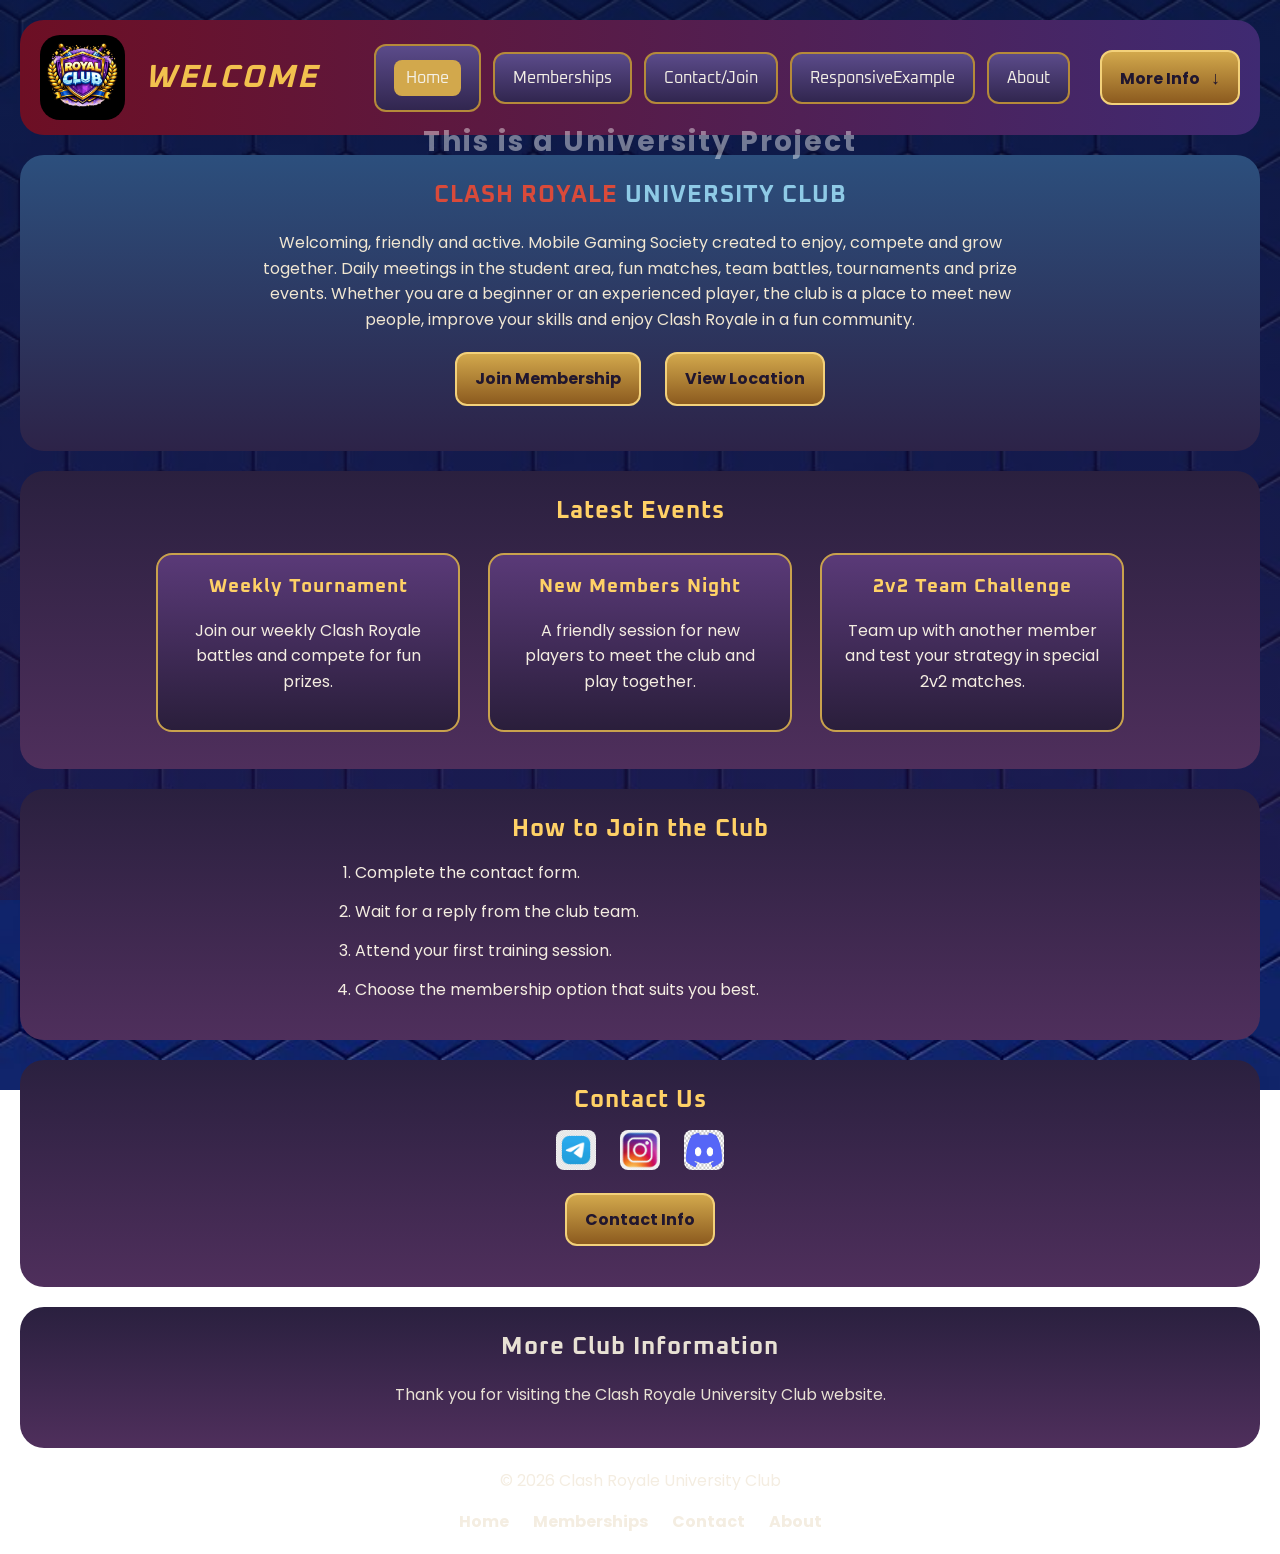
<file: index.html>
<!DOCTYPE html>
<html lang="en">
<head>
    <meta charset="UTF-8">
    <meta name="description" content="Clash Royale - Gaming club homepage.">
    <meta name="keywords" content="gaming club, events, entertainment, Clash Royale">
    <meta name="viewport" content="width=device-width, initial-scale=1.0">

    <title>Gaming Club and Society</title>

    <link rel="icon" type="image/png" href="Images/royal_club_logo.jpg"> 
    <link rel="stylesheet" href="Styles/style.css">
    <link rel="preconnect" href="https://fonts.googleapis.com">
    <link rel="preconnect" href="https://fonts.gstatic.com" crossorigin>
    <link href="https://fonts.googleapis.com/css2?family=Oxanium:wght@500;700&family=Poppins:wght@400;500;600&display=swap" rel="stylesheet">
</head>
<body>

<header class="topbar">
    <img class="logo" src="Images/royal_club_logo.jpg" alt="Club logo">

    <h1>Welcome</h1>

    <nav>
        <ul>
            <li><a href="index.html" class="active">Home</a></li>
            <li><a href="Memberships.html">Memberships</a></li>
            <li><a href="ContactInfo.html">Contact/Join</a></li>
            <li><a href="ResponsiveExample.html">ResponsiveExample</a></li>
            <li><a href="AboutUs.html">About</a></li>
        </ul>
    </nav>

    <a href="#bottom-info" class="top-scroll-box">
        More Info <span class="arrow">↓</span>
    </a>
</header>


<main class="welcome-main">

    <h2>
        <span class="title-red">CLASH ROYALE</span>
        <span class="title-blue">UNIVERSITY CLUB</span>
    </h2>

    <p class="project-watermark">This is a University Project</p>

    <p>
        Welcoming, friendly and active. Mobile Gaming Society created to enjoy, compete
        and grow together. Daily meetings in the student area, fun matches, team battles,
        tournaments and prize events. Whether you are a beginner or an experienced player,
        the club is a place to meet new people, improve your skills and enjoy Clash Royale
        in a fun community.
    </p>

    <p class="main-buttons">
        <a href="Memberships.html">Join Membership</a>
        <a href="ContactInfo.html">View Location</a>
    </p>
</main>
<section class="events-section">
    <h2>Latest Events</h2>

    <article class="event-card">
        <h3>Weekly Tournament</h3>
        <p>Join our weekly Clash Royale battles and compete for fun prizes.</p>
    </article>

    <article class="event-card">
        <h3>New Members Night</h3>
        <p>A friendly session for new players to meet the club and play together.</p>
    </article>

    <article class="event-card">
        <h3>2v2 Team Challenge</h3>
        <p>Team up with another member and test your strategy in special 2v2 matches.</p>
    </article>
</section>

<section class="description-section">
    <h2>How to Join the Club</h2>
    <ol>
        <li>Complete the contact form.</li>
        <li>Wait for a reply from the club team.</li>
        <li>Attend your first training session.</li>
        <li>Choose the membership option that suits you best.</li>
    </ol>
</section>

<section class="contact-section">
    <h2>Contact Us</h2>

    <p class="contact-icons">
        <a href="#"><img src="Images/telegram-icon.webp" alt="Telegram"></a>
        <a href="#"><img src="Images/instagram-icon.avif" alt="Instagram"></a>
        <a href="#"><img src="Images/discord-icon.jpg" alt="Discord"></a>
    </p>

    <p class="contact-info">
        <a href="ContactInfo.html">Contact Info</a>
    </p>
</section>

<section id="bottom-info">
    <h2>More Club Information</h2>
    <p>Thank you for visiting the Clash Royale University Club website.</p>
</section>

<footer>
    <p>&copy; 2026 Clash Royale University Club</p>

    <nav class="footer-nav">
        <a href="index.html">Home</a>
        <a href="Memberships.html">Memberships</a>
        <a href="ContactInfo.html">Contact</a>
        <a href="AboutUs.html">About</a>
    </nav>
</footer>

</body>
</html>
</file>
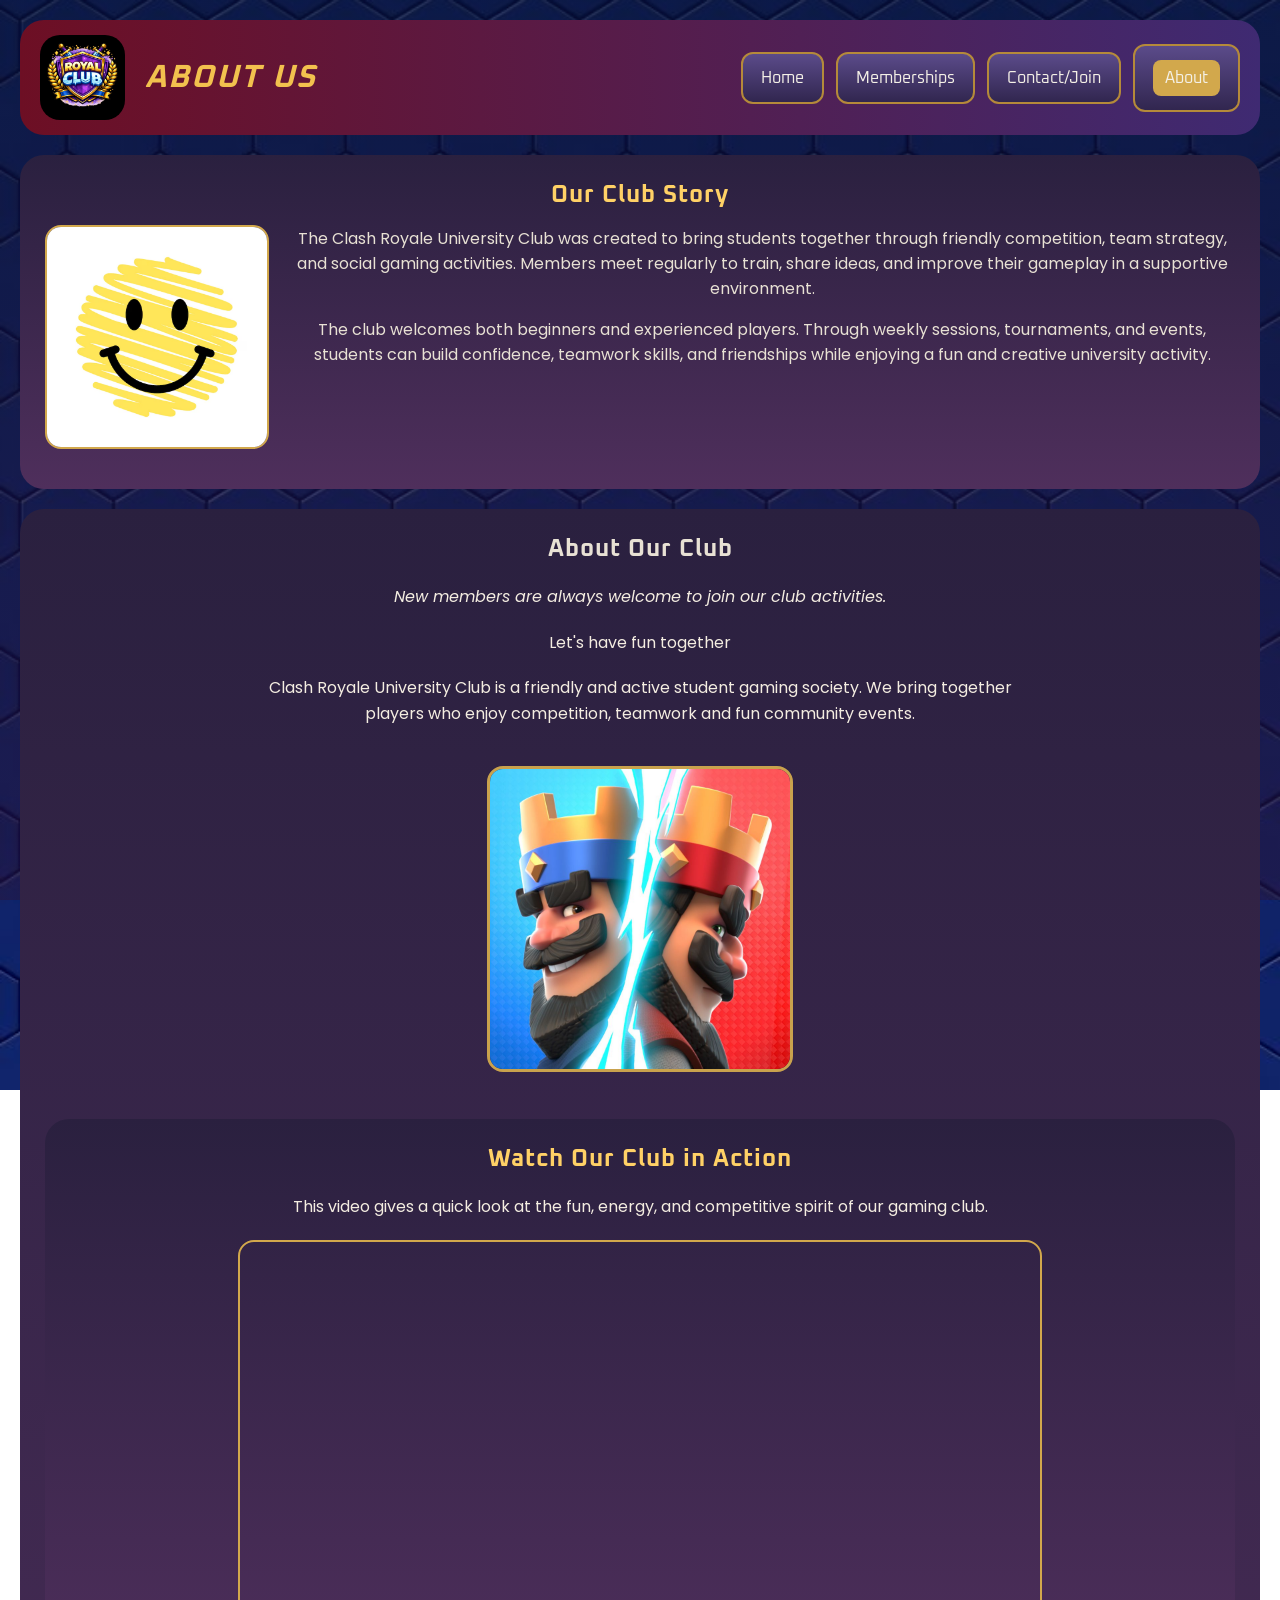
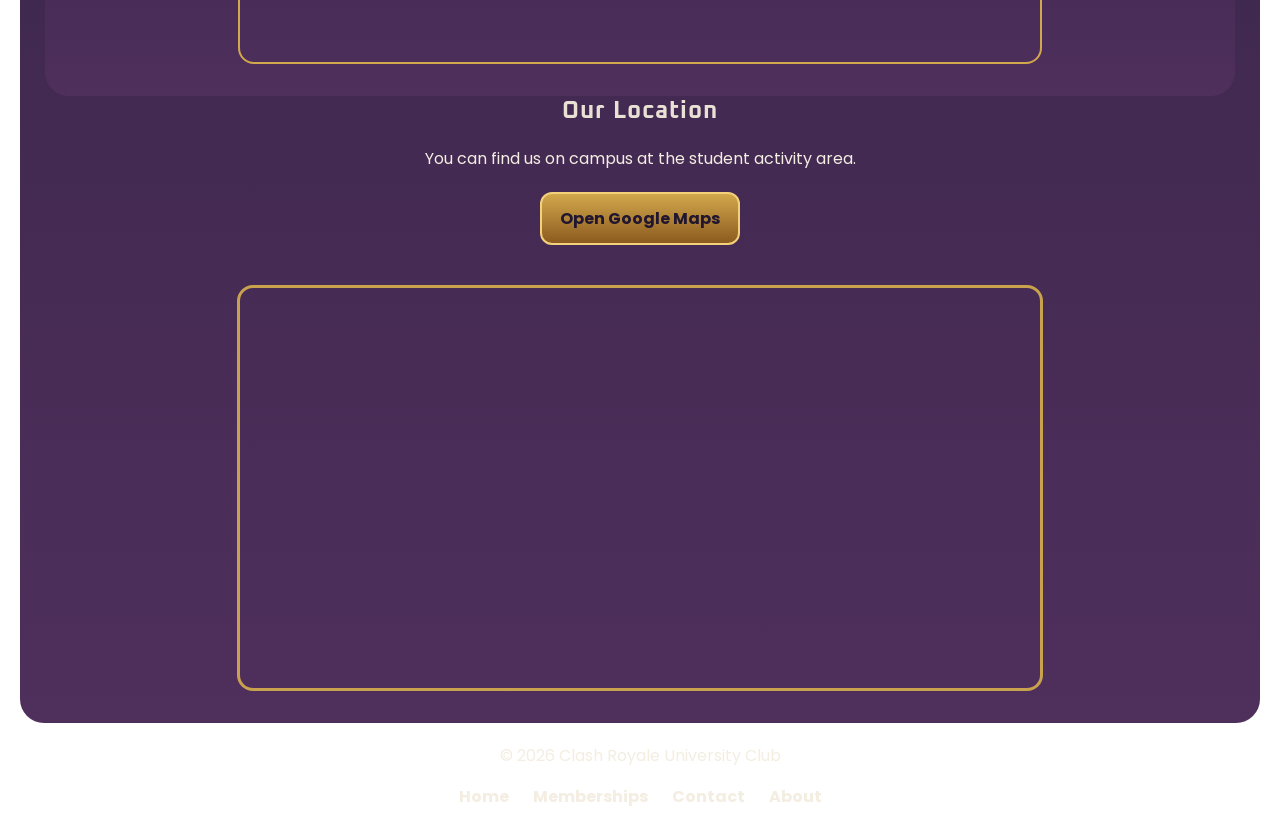
<file: AboutUs.html>
<!DOCTYPE html>
<html lang="en">
<head>
    <meta charset="UTF-8">
    <meta name="description" content="About Us page for Clash Royale University Club">
    <meta name="keywords" content="about gaming club, Clash Royale club, university club, student society">
    <meta name="viewport" content="width=device-width, initial-scale=1.0">
    <title>About Us</title>

    <link rel="icon" type="image/png" href="Images/royal_club_logo.jpg"> <!--favicon-->
    <link rel="stylesheet" href="Styles/style.css">
    <link rel="preconnect" href="https://fonts.googleapis.com">
    <link rel="preconnect" href="https://fonts.gstatic.com" crossorigin>
    <link href="https://fonts.googleapis.com/css2?family=Oxanium:wght@500;700&family=Poppins:wght@400;500;600&display=swap" rel="stylesheet">

    <style>
    .special-note {
        color: #ffd166;
        font-style: italic;
        text-align: center;
    }
</style>
</head>
<body>

<header class="topbar">
    <img class="logo" src="Images/royal_club_logo.jpg" alt="Club logo">

    <h1>About Us</h1>

    <nav>
        <ul>
            <li><a href="index.html">Home</a></li>
            <li><a href="Memberships.html">Memberships</a></li>
            <li><a href="ContactInfo.html">Contact/Join</a></li>
            <li><a href="AboutUs.html" class="active">About</a></li>
        </ul>
    </nav>
</header>

<section class="history-section">
    <h2>Our Club Story</h2>

    <img src="Images/smile.avif" alt="Club activity placeholder" class="float-image">

    

    <p>
        The Clash Royale University Club was created to bring students together through friendly
        competition, team strategy, and social gaming activities. Members meet regularly to train,
        share ideas, and improve their gameplay in a supportive environment.
    </p>

    <p>
        The club welcomes both beginners and experienced players. Through weekly sessions,
        tournaments, and events, students can build confidence, teamwork skills, and friendships
        while enjoying a fun and creative university activity.
    </p>
    </section>

<main class="about-page">


    
    <h2>About Our Club</h2>

    <p class="special-note">New members are always welcome to join our club activities.</p>

    <p style="text-align: center;">Let's have fun together</p>

    <p>
        Clash Royale University Club is a friendly and active student gaming society.
        We bring together players who enjoy competition, teamwork and fun community events.
    </p>
    

    <img class="about-image" src="Images/clash_royale_about.jpg" alt="Club image">

    <section class="video-section">
    <h2>Watch Our Club in Action</h2>

    <p>
        This video gives a quick look at the fun, energy, and competitive spirit
        of our gaming club.
    </p>

    <iframe
        src="https://www.youtube.com/embed/i9VfiMDAyX8" 
        title="Clash Royale Club Video"
        allowfullscreen> 
    </iframe>
    </section>

    <h2>Our Location</h2>

    <p>
        You can find us on campus at the student activity area.
    </p>

    <p class="map-link">
        <a href="https://www.google.com/maps" target="_blank">Open Google Maps</a>
    </p>


    <iframe
        class="club-map"
        src="https://www.google.com/maps/embed?pb=!1m18!1m12!1m3!1d2329.401403428231!2d-8.463897922906394!3d54.2791663045201!2m3!1f0!2f0!3f0!3m2!1i1024!2i768!4f13.1!3m3!1m2!1s0x485ee84ef3fb4b37%3A0xc76b5b21d985fb79!2sAtlantic%20Technological%20University%20Sligo!5e0!3m2!1sen!2sie!4v1773768294676!5m2!1sen!2sie"
        allowfullscreen=""
        loading="lazy">
    </iframe>
</main>

<footer>
    <p>&copy; 2026 Clash Royale University Club</p>

    <nav class="footer-nav">
        <a href="index.html">Home</a>
        <a href="Memberships.html">Memberships</a>
        <a href="ContactInfo.html">Contact</a>
        <a href="AboutUs.html">About</a>
    </nav>
</footer>

</body>
</html>
</file>
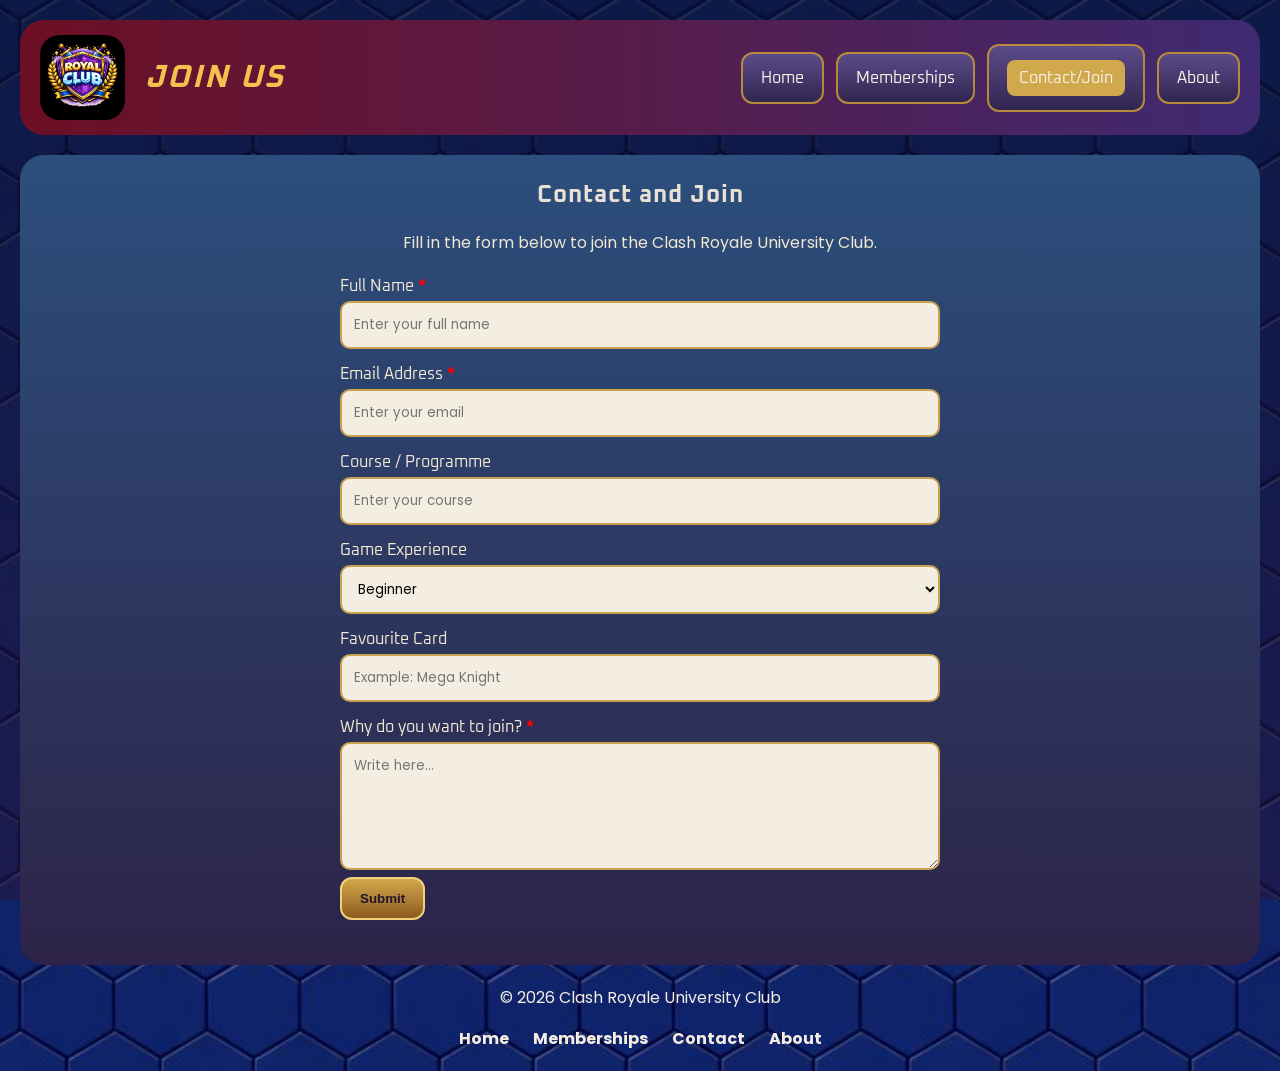
<file: ContactInfo.html>
<!DOCTYPE html>
<html lang="en">
<head>
    <meta charset="UTF-8">
    <meta name="description" content="Contact and Join page for Clash Royale University Club">
    <meta name="keywords" content="contact gaming club, join university club, Clash Royale membership">
    <meta name="viewport" content="width=device-width, initial-scale=1.0">
    <title>Contact / Join</title>
    <link rel="icon" type="image/png" href="Images/royal_club_logo.jpg"> <!--favicon-->
    <link rel="stylesheet" href="Styles/style.css">
    <link rel="preconnect" href="https://fonts.googleapis.com">
    <link rel="preconnect" href="https://fonts.gstatic.com" crossorigin>
    <link href="https://fonts.googleapis.com/css2?family=Oxanium:wght@500;700&family=Poppins:wght@400;500;600&display=swap" rel="stylesheet">
</head>
<body>

<header class="topbar">
    <img class="logo" src="Images/royal_club_logo.jpg" alt="Club logo">

    <h1>Join Us</h1>

    <nav>
        <ul>
            <li><a href="index.html">Home</a></li>
            <li><a href="Memberships.html">Memberships</a></li>
            <li><a href="ContactInfo.html" class="active">Contact/Join</a></li>
            <li><a href="AboutUs.html">About</a></li>
        </ul>
    </nav>
</header>

<main class="form-page">
    <h2>Contact and Join</h2>

    <p>
        Fill in the form below to join the Clash Royale University Club.
    </p>

    <form class="join-form" action="http://foo.com" method="get">
    <label for="fullname">Full Name <span class="required">*</span></label>
    <input type="text" id="fullname" name="fullname" placeholder="Enter your full name" required>

    <label for="email">Email Address <span class="required">*</span></label>
    <input type="email" id="email" name="email" placeholder="Enter your email" required>

    <label for="course">Course / Programme</label>
    <input type="text" id="course" name="course" placeholder="Enter your course">

    <label for="experience">Game Experience</label>
    <select id="experience" name="experience">
        <option value="Beginner">Beginner</option>
        <option value="Intermediate">Intermediate</option>
        <option value="Advanced">Advanced</option>
    </select>

    <label for="favouritecard">Favourite Card</label>
    <input type="text" id="favouritecard" name="favouritecard" placeholder="Example: Mega Knight">

    <label for="message">Why do you want to join? <span class="required">*</span></label>
    <textarea id="message" name="message" rows="5" placeholder="Write here..." required></textarea>

    <input type="submit" value="Submit">
    </form>
</main>

<footer>
    <p>&copy; 2026 Clash Royale University Club</p>

    <nav class="footer-nav">
        <a href="index.html">Home</a>
        <a href="Memberships.html">Memberships</a>
        <a href="ContactInfo.html">Contact</a>
        <a href="AboutUs.html">About</a>
    </nav>
</footer>

</body>
</html>
</file>
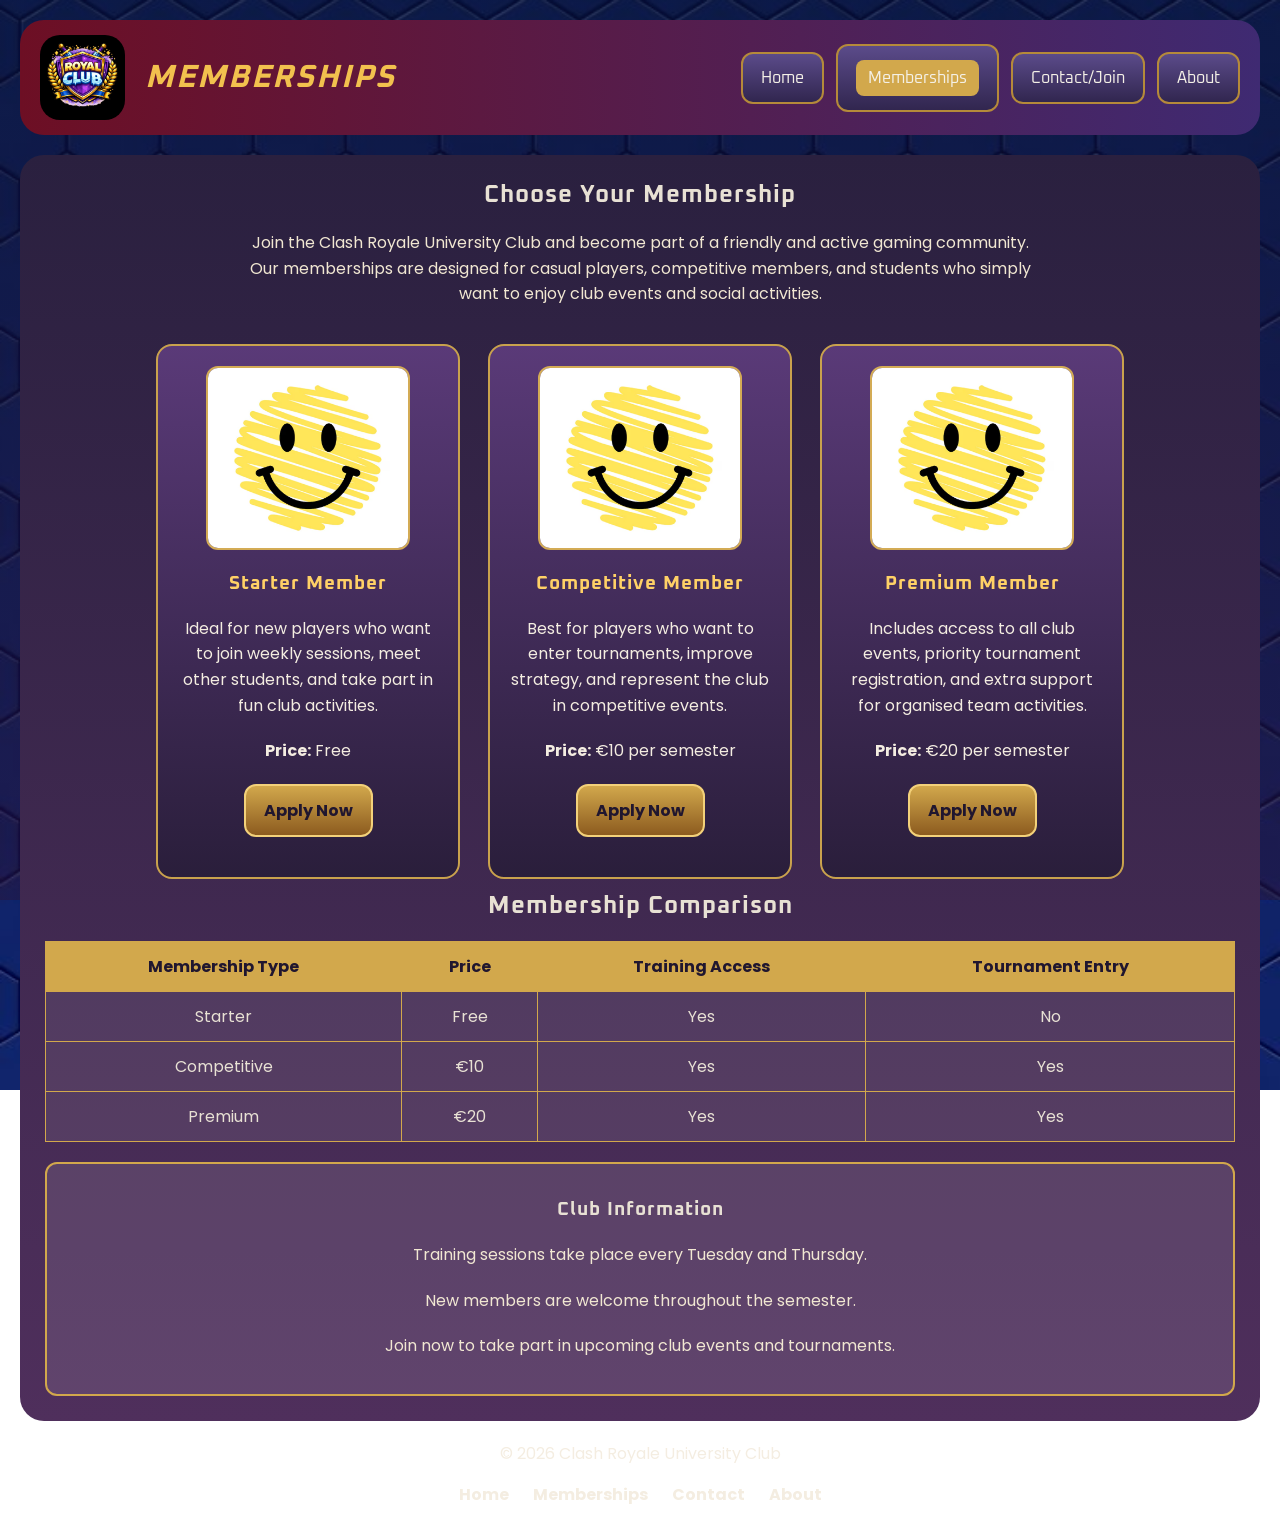
<file: Memberships.html>
<!DOCTYPE html>
<html lang="en">
<head>
    <meta charset="UTF-8">
    <meta name="description" content="Membership options for the Clash Royale University Club.">
    <meta name="keywords" content="membership, gaming club, university club, Clash Royale">
    <meta name="viewport" content="width=device-width, initial-scale=1.0">

    <title>Memberships - Clash Royale University Club</title>

    <link rel="icon" type="image/png" href="Images/royal_club_logo.jpg"> <!--favicon-->
    <link rel="stylesheet" href="Styles/style.css">
    <link rel="preconnect" href="https://fonts.googleapis.com">
    <link rel="preconnect" href="https://fonts.gstatic.com" crossorigin>
    <link href="https://fonts.googleapis.com/css2?family=Oxanium:wght@500;700&family=Poppins:wght@400;500;600&display=swap" rel="stylesheet">
</head>
<body>

<header class="topbar">
    <img class="logo" src="Images/royal_club_logo.jpg" alt="Club logo">

    <h1>Memberships</h1>

    <nav>
        <ul>
            <li><a href="index.html">Home</a></li>
            <li><a href="Memberships.html" class="active">Memberships</a></li>
            <li><a href="ContactInfo.html">Contact/Join</a></li>
            <li><a href="AboutUs.html">About</a></li>
        </ul>
    </nav>
</header>

<main class="memberships-page">
    <h2>Choose Your Membership</h2>

    <p>
        Join the Clash Royale University Club and become part of a friendly and active gaming
        community. Our memberships are designed for casual players, competitive members, and
        students who simply want to enjoy club events and social activities.
    </p>

    <section class="membership-section">
        <article class="member-card">
            <img src="Images/smile.avif" alt="Starter membership placeholder">
            <h3>Starter Member</h3>
            <p>
                Ideal for new players who want to join weekly sessions, meet other students,
                and take part in fun club activities.
            </p>
            <p><strong>Price:</strong> Free</p>
            <p><a class="apply-button" href="ContactInfo.html">Apply Now</a></p>
        </article>

        <article class="member-card">
            <img src="Images/smile.avif" alt="Competitive membership placeholder">
            <h3>Competitive Member</h3>
            <p>
                Best for players who want to enter tournaments, improve strategy, and represent
                the club in competitive events.
            </p>
            <p><strong>Price:</strong> €10 per semester</p>
            <p><a class="apply-button" href="ContactInfo.html">Apply Now</a></p>
        </article>

        <article class="member-card">
            <img src="Images/smile.avif" alt="Premium membership placeholder">
            <h3>Premium Member</h3>
            <p>
                Includes access to all club events, priority tournament registration, and extra
                support for organised team activities.
            </p>
            <p><strong>Price:</strong> €20 per semester</p>
            <p><a class="apply-button" href="ContactInfo.html">Apply Now</a></p>
        </article>

        <section>
    <h2>Membership Comparison</h2>

        <table>
            <tr>
                <th>Membership Type</th>
                <th>Price</th>
                <th>Training Access</th>
                <th>Tournament Entry</th>
            </tr>
            <tr>
                <td>Starter</td>
                <td>Free</td>
                <td>Yes</td>
                <td>No</td>
            </tr>
            <tr>
                <td>Competitive</td>
                <td>€10</td>
                <td>Yes</td>
                <td>Yes</td>
            </tr>
            <tr>
                <td>Premium</td>
                <td>€20</td>
                <td>Yes</td>
                <td>Yes</td>
            </tr>
        </table>
        </section>

        <aside class="side-info">
        <h3>Club Information</h3>
        <p>Training sessions take place every Tuesday and Thursday.</p>
        <p>New members are welcome throughout the semester.</p>
        <p>Join now to take part in upcoming club events and tournaments.</p>
        </aside>
    </section>
    
</main>

<footer>
    <p>&copy; 2026 Clash Royale University Club</p>

    <nav class="footer-nav">
        <a href="index.html">Home</a>
        <a href="Memberships.html">Memberships</a>
        <a href="ContactInfo.html">Contact</a>
        <a href="AboutUs.html">About</a>
    </nav>
</footer>

</body>
</html>
</file>
<file: Styles/style.css>
body {
    background:
        linear-gradient(rgba(9, 18, 43, 0.55), rgba(44, 18, 51, 0.45)),
        url("../Images/hex_background.jpg");
    background-size: cover;
    background-repeat: no-repeat;
    background-position: center;
    background-attachment: fixed;
    font-family: "Poppins", sans-serif;
    color: #e8e1d4;
    margin: 0;
    padding: 20px;
}

.topbar {
    display: flex;
    align-items: center;
    gap: 20px;
    background: linear-gradient(to right, #6d0f24, #3f2a72);
    border-radius: 24px;
    padding: 15px 20px;
}

.topbar h1 {
    margin: 0;
    font-size: 2rem;
    text-transform: uppercase;
    letter-spacing: 2px;
    color: #f2c14e;
    font-style: italic;
    font-family: "Oxanium", sans-serif;
}

.topbar h1:hover {
    color: #ffe28a;
    transition: 0.5s;
}

.logo {
    width: 85px;
    height: 85px;
    border-radius: 20px;
}

.topbar nav {
    margin-left: auto;
}

.topbar nav ul {
    display: flex;
    gap: 12px;
    list-style: none;
    margin: 0;
    padding: 0;
    align-items: center;
}

.topbar nav ul li {
    background: linear-gradient(to bottom, #5b4b8a, #31264f);
    display: flex;
    align-items: center;
    justify-content: center;
    padding: 14px 18px;
    border: 2px solid #b58a3a;
    border-radius: 12px;
    transition: 0.3s;
}

.topbar nav ul li:hover {
    background: #f2c14e;
    transform: translateY(-2px);
}

.topbar nav ul li a {
    color: #f4f0e6;
    text-decoration: none;
    font-family: "Oxanium", sans-serif;
}

.topbar nav ul li:hover a {
    color: #1a1633;
}

nav a.active {
    background-color: #d2a84c;
    color: #20162f;
    border-radius: 8px;
    padding: 8px 12px;
}

.top-scroll-box {
    background: linear-gradient(to bottom, #d2a84c, #8c5b1f);
    display: inline-block;
    padding: 12px 18px;
    border: 2px solid #f3d17a;
    border-radius: 12px;
    text-decoration: none;
    color: #20162f;
    font-weight: bold;
    margin-left: 10px;
}

.top-scroll-box:hover {
    background: linear-gradient(to bottom, #ffe08a, #c98d2f);
    color: #111111;
}

.arrow {
    margin-left: 8px;
    font-size: 18px;
    font-weight: bold;
}

h2, h3 {
    font-family: "Oxanium", sans-serif;
    letter-spacing: 1px;
}

h2 {
    text-align: center;
    margin-top: 0;
}

main {
    background: linear-gradient(to bottom, #2c4f7d, #2d2348);
    border-radius: 24px;
    padding: 25px;
    margin-top: 20px;
    text-align: center;
}

main p {
    max-width: 800px;
    margin: 20px auto;
    line-height: 1.6;
    color: #f1e7d2;
}

.welcome-main {
    overflow: auto;
}

.title-red {
    color: #d94a3a;
}

.title-blue {
    color: #8ecae6;
}

.main-buttons a,
.apply-button,
.join-form input[type="submit"],
.contact-info a,
.map-link a {
    background: linear-gradient(to bottom, #d2a84c, #8c5b1f);
    display: inline-block;
    padding: 12px 18px;
    border: 2px solid #f3d17a;
    border-radius: 12px;
    text-decoration: none;
    color: #20162f;
    font-weight: bold;
}

.main-buttons a {
    margin: 0 10px;
}

.main-buttons a:hover,
.apply-button:hover,
.join-form input[type="submit"]:hover,
.contact-info a:hover,
.map-link a:hover {
    background: linear-gradient(to bottom, #ffe08a, #c98d2f);
    color: #111111;
    transition: 0.3s;
}

.events-section,
.description-section,
.history-section,
.video-section,
.memberships-page,
.about-page,
#bottom-info,
.contact-section {
    background: linear-gradient(to bottom, #2a203f, #4f2f5c);
    border-radius: 24px;
    padding: 25px;
    margin-top: 20px;
    text-align: center;
}

.events-section h2,
.description-section h2,
.history-section h2,
.video-section h2,
.contact-section h2 {
    color: #ffd166;
    margin-bottom: 15px;
}

.event-card,
.member-card {
    background: linear-gradient(to bottom, #5a3a78, #2a1e3b);
    display: inline-block;
    width: 260px;
    margin: 12px;
    padding: 20px;
    border: 2px solid #c9a24d;
    border-radius: 16px;
    vertical-align: top;
    text-align: center;
}

.event-card h3,
.member-card h3 {
    color: #ffd166;
    margin-top: 0;
}

.event-card p,
.member-card p,
.about-page p,
.video-section p {
    color: #f4ede1;
    line-height: 1.6;
}

.contact-icons {
    margin-top: 15px;
}

.contact-icons a {
    display: inline-block;
    margin: 0 10px;
}

.contact-icons img {
    width: 40px;
    height: 40px;
    border-radius: 8px;
}

.contact-info {
    margin-top: 15px;
}

.description-section ol {
    max-width: 600px;
    margin: 0 auto;
    padding-left: 30px;
    text-align: left;
    color: #f4ede1;
    line-height: 1.8;
}

.description-section li {
    margin-bottom: 10px;
}

.history-section {
    overflow: auto;
}

.float-image {
    float: left;
    width: 220px;
    height: 220px;
    object-fit: cover;
    margin: 0 20px 15px 0;
    border-radius: 16px;
    border: 2px solid #d2a84c;
}

.about-image {
    width: 300px;
    max-width: 100%;
    border-radius: 16px;
    margin: 20px 0;
    border: 3px solid #c9a24d;
}

.video-section iframe {
    width: 80%;
    max-width: 800px;
    height: 420px;
    border: 2px solid #d2a84c;
    border-radius: 16px;
}

.club-map {
    width: 100%;
    max-width: 800px;
    height: 400px;
    border: 3px solid #c9a24d;
    border-radius: 16px;
    margin-top: 20px;
}

.membership-section {
    margin-top: 25px;
}

.member-card img {
    width: 100%;
    max-width: 200px;
    height: 180px;
    object-fit: cover;
    border-radius: 12px;
    border: 2px solid #d3ab55;
    margin-bottom: 15px;
}

.side-info {
    background-color: rgba(255, 255, 255, 0.1);
    border: 2px solid #d2a84c;
    border-radius: 12px;
    padding: 15px;
    margin-top: 20px;
}

table {
    width: 100%;
    border-collapse: collapse;
    margin-top: 20px;
    background-color: rgba(255, 255, 255, 0.08);
}

th, td {
    border: 1px solid #d2a84c;
    padding: 12px;
    text-align: center;
}

th {
    background-color: #d2a84c;
    color: #20162f;
}

.form-page {
    background: linear-gradient(to bottom, #2c4f7d, #2d2348);
    border-radius: 24px;
    padding: 25px;
    margin-top: 20px;
    text-align: center;
}

.join-form {
    max-width: 600px;
    margin: 20px auto;
    text-align: left;
}

.join-form label {
    display: block;
    margin-top: 15px;
    margin-bottom: 5px;
    color: #f1e7d2;
    font-family: "Oxanium", sans-serif;
}

.join-form input[type="text"],
.join-form input[type="email"],
.join-form select,
.join-form textarea {
    width: 100%;
    padding: 12px;
    border: 2px solid #c9a24d;
    border-radius: 10px;
    background-color: #f4ede1;
    box-sizing: border-box;
    font-family: "Poppins", sans-serif;
}

.required {
    color: red;
    font-weight: bold;
}

footer {
    text-align: center;
    margin-top: 20px;
    color: #f4ede1;
}

.footer-nav {
    margin-top: 10px;
    text-align: center;
}

.footer-nav a {
    color: #f4ede1;
    text-decoration: none;
    margin: 0 10px;
    font-weight: bold;
}

.footer-nav a:hover {
    color: #ffd166;
}

.project-watermark {
    position: absolute;
    top: 100px;
    left: 50%;
    transform: translateX(-50%);
    font-size: 28px;
    color: rgba(255, 255, 255, 0.418); /* transparent effect */
    font-weight: bold;
    letter-spacing: 2px;
    pointer-events: none; /* makes it unclickable */
}






/* Responsive example page */
.card-grid {
    display: grid;
    grid-template-columns: 1fr;
    gap: 20px;
    margin-top: 20px;
}

@media (min-width: 768px) {
    .card-grid {
        grid-template-columns: repeat(2, 1fr);
    }
}

@media (min-width: 1024px) {
    .card-grid {
        grid-template-columns: repeat(3, 1fr);
    }
}

.responsive-card {
    box-sizing: border-box;
    background: linear-gradient(to bottom, #5a3a78, #2a1e3b);
    padding: 20px;
    border: 2px solid #c9a24d;
    border-radius: 16px;
    text-align: center;
}

.responsive-card h3 {
    color: #ffd166;
    margin-top: 0;
}

.responsive-card p {
    color: #f4ede1;
    line-height: 1.6;
}

.responsive-image {
    display: block;
    width: 100%;
    max-width: 800px;
    height: auto;
    margin: 20px auto 0;
    border-radius: 16px;
    border: 3px solid #c9a24d;
}
</file>
